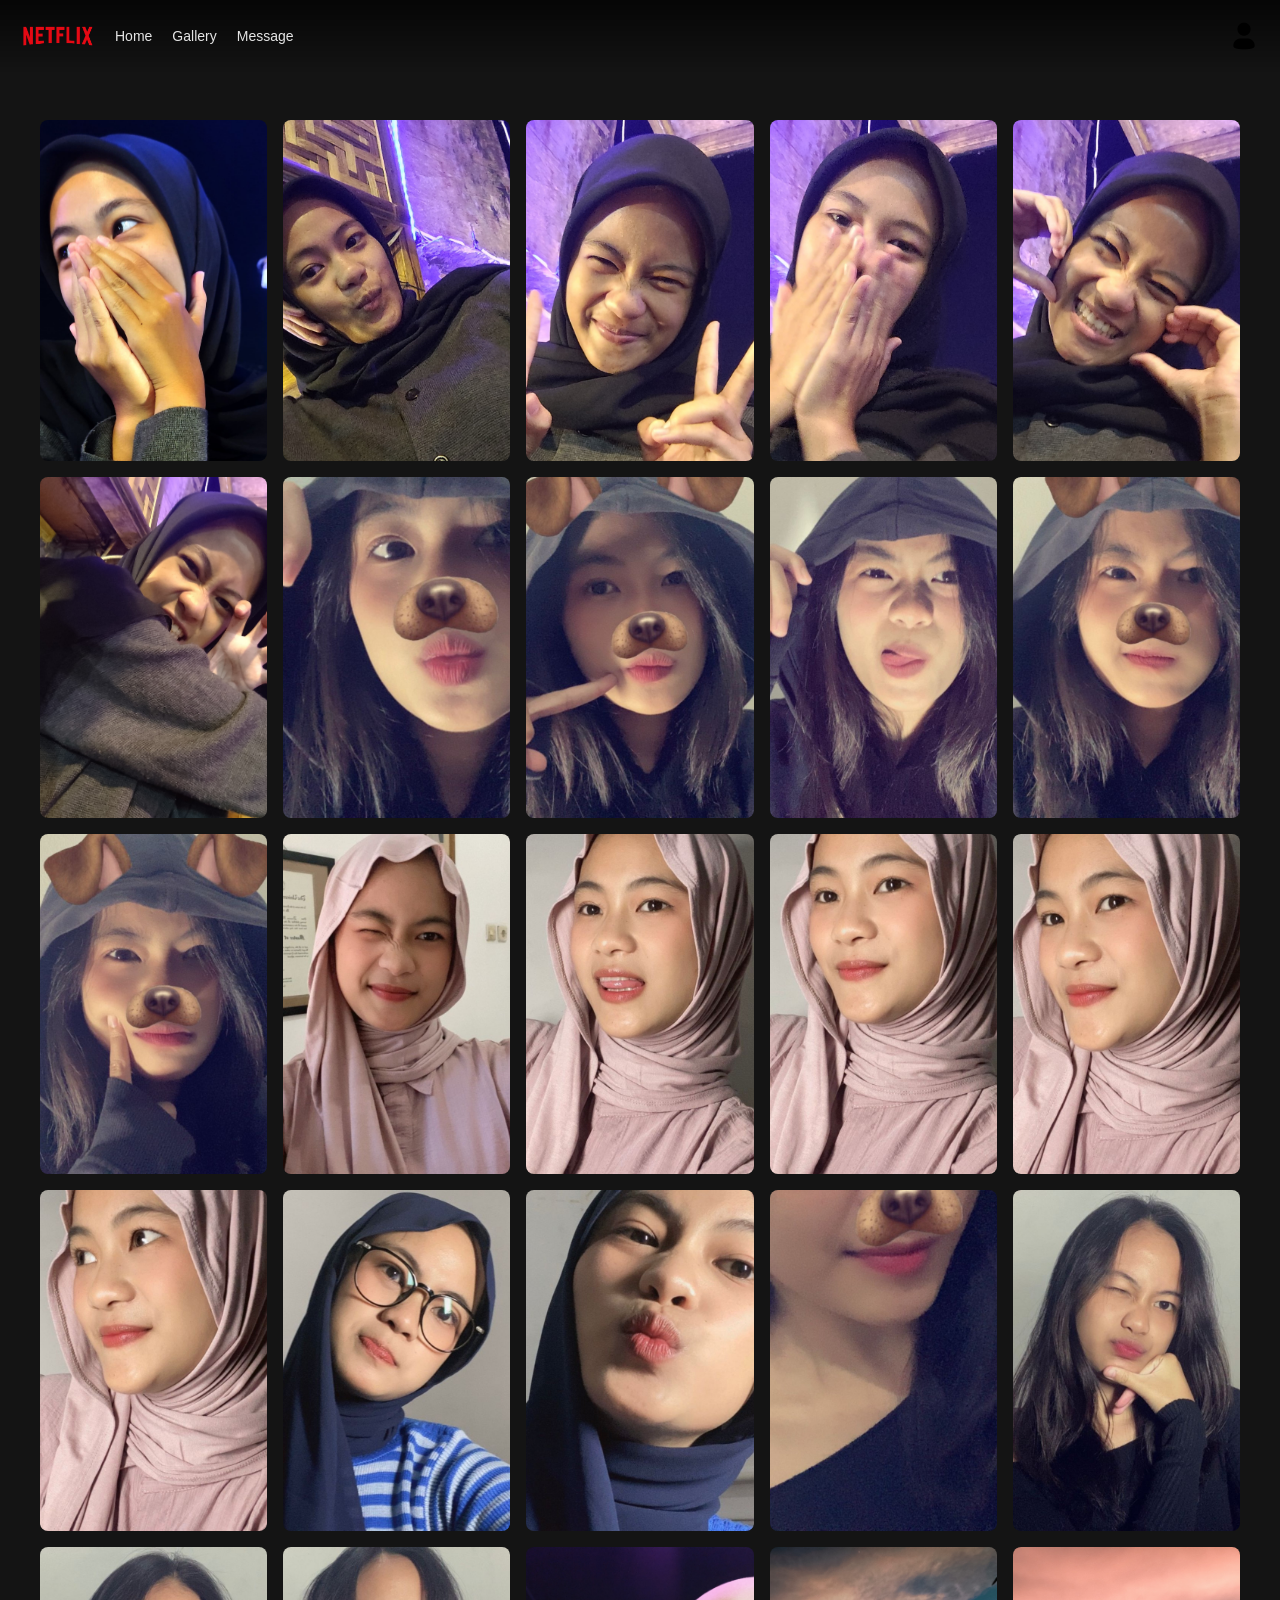
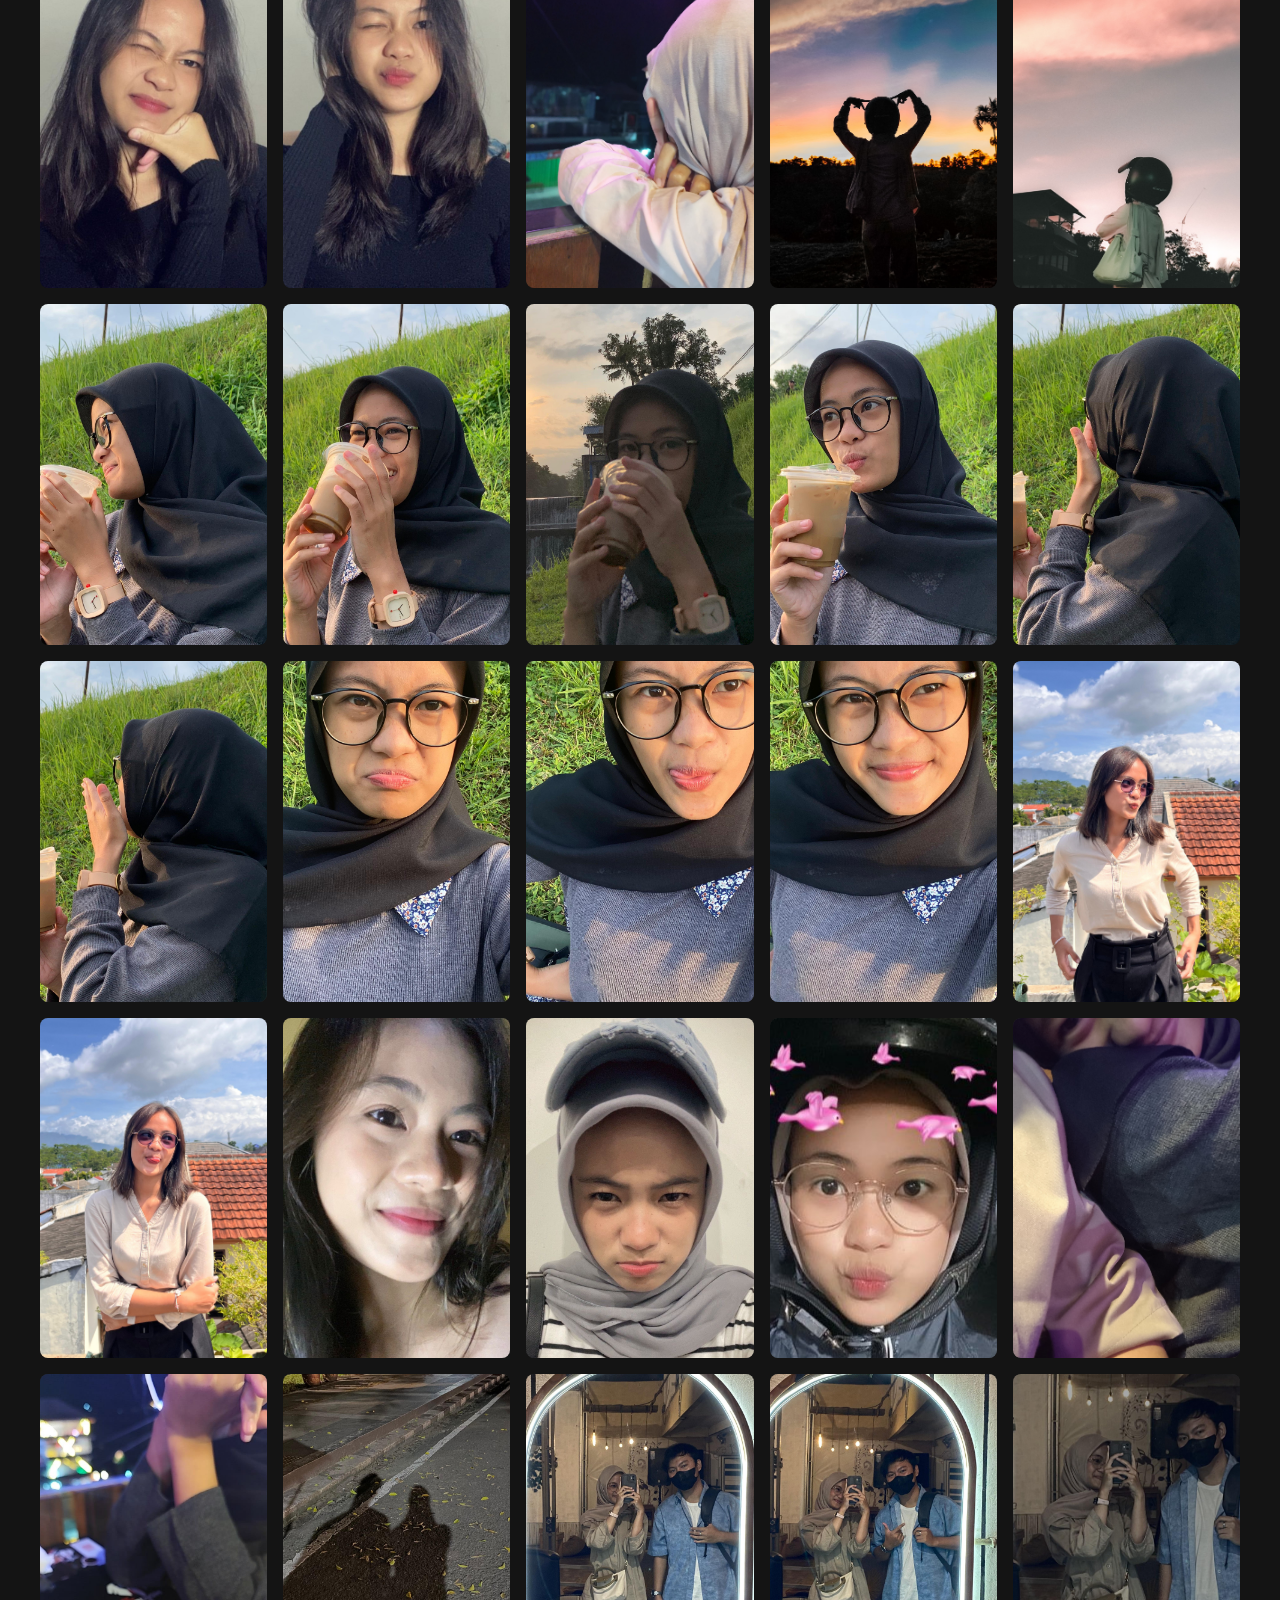
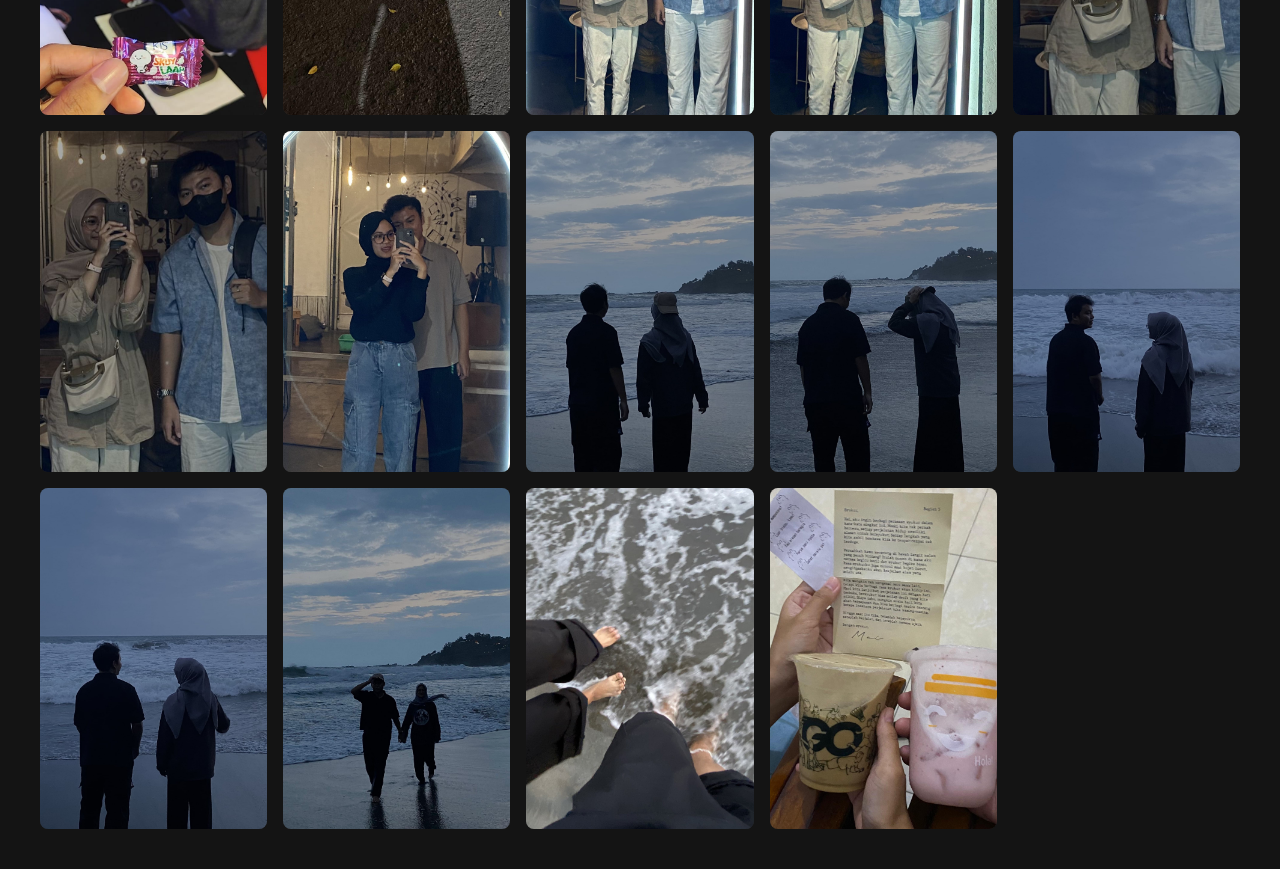
<file: gallery.html>
<!DOCTYPE html>
<html lang="en">
  <head>
    <meta charset="UTF-8" />
    <meta name="viewport" content="width=device-width, initial-scale=1.0" />
    <link rel="stylesheet" href="css/style.css" />
    <link rel="stylesheet" href="css/gallery.css" />
    <title>Gallery - Netflix Clone</title>
    <style></style>
  </head>
  <body>
    <nav class="navbar">
      <div class="nav-left">
        <img src="images/Icon.png" alt="Netflix" class="netflix-logo" />
        <div class="nav-links">
          <a href="index.html">Home</a>
          <a href="gallery.html">Gallery</a>
          <a href="message.html">Message</a>
        </div>
      </div>
      <div class="nav-right">
        <img src="images/user.png" alt="Profile" class="profile-img" style="cursor: pointer" />
        <img src="images/menu.png" class="menu" />
      </div>
    </nav>

    <div class="gallery-container">
      <div class="gallery-grid">
        <div class="gallery-item">
          <img src="images/gallery/dy-01.jpg" alt="Gallery Image 1" />
        </div>
        <div class="gallery-item">
          <img src="images/gallery/dy-02.jpg" alt="Gallery Image 2" />
        </div>
        <div class="gallery-item">
          <img src="images/gallery/dy-03.jpg" alt="Gallery Image 3" />
        </div>
        <div class="gallery-item">
          <img src="images/gallery/dy-04.jpg" alt="Gallery Image 4" />
        </div>
        <div class="gallery-item">
          <img src="images/gallery/dy-05.jpg" alt="Gallery Image 5" />
        </div>
        <div class="gallery-item">
          <img src="images/gallery/dy-06.jpg" alt="Gallery Image 6" />
        </div>
        <div class="gallery-item">
          <img src="images/gallery/dy-07.jpg" alt="Gallery Image 7" />
        </div>
        <div class="gallery-item">
          <img src="images/gallery/dy-08.jpg" alt="Gallery Image 8" />
        </div>
        <div class="gallery-item">
          <img src="images/gallery/dy-09.jpg" alt="Gallery Image 9" />
        </div>
        <div class="gallery-item">
          <img src="images/gallery/dy-11.jpg" alt="Gallery Image 11" />
        </div>
        <div class="gallery-item">
          <img src="images/gallery/dy-12.jpg" alt="Gallery Image 12" />
        </div>
        <div class="gallery-item">
          <img src="images/gallery/dy-13.jpg" alt="Gallery Image 13" />
        </div>
        <div class="gallery-item">
          <img src="images/gallery/dy-14.jpg" alt="Gallery Image 14" />
        </div>
        <div class="gallery-item">
          <img src="images/gallery/dy-15.jpg" alt="Gallery Image 15" />
        </div>
        <div class="gallery-item">
          <img src="images/gallery/dy-16.jpg" alt="Gallery Image 16" />
        </div>
        <div class="gallery-item">
          <img src="images/gallery/dy-17.jpg" alt="Gallery Image 17" />
        </div>
        <div class="gallery-item">
          <img src="images/gallery/dy-18.jpg" alt="Gallery Image 18" />
        </div>
        <div class="gallery-item">
          <img src="images/gallery/dy-19.jpg" alt="Gallery Image 19" />
        </div>
        <div class="gallery-item">
          <img src="images/gallery/dy-20.jpg" alt="Gallery Image 20" />
        </div>
        <div class="gallery-item">
          <img src="images/gallery/dy-21.jpg" alt="Gallery Image 21" />
        </div>
        <div class="gallery-item">
          <img src="images/gallery/dy-22.jpg" alt="Gallery Image 22" />
        </div>
        <div class="gallery-item">
          <img src="images/gallery/dy-23.jpg" alt="Gallery Image 23" />
        </div>
        <div class="gallery-item">
          <img src="images/gallery/dy-24.jpg" alt="Gallery Image 24" />
        </div>
        <div class="gallery-item">
          <img src="images/gallery/dy-10.jpg" alt="Gallery Image 10" />
        </div>
        <div class="gallery-item">
          <img src="images/gallery/dy-25.jpg" alt="Gallery Image 25" />
        </div>
        <div class="gallery-item">
          <img src="images/gallery/dy-26.jpg" alt="Gallery Image 26" />
        </div>
        <div class="gallery-item">
          <img src="images/gallery/dy-27.jpg" alt="Gallery Image 27" />
        </div>
        <div class="gallery-item">
          <img src="images/gallery/dy-28.jpg" alt="Gallery Image 28" />
        </div>
        <div class="gallery-item">
          <img src="images/gallery/dy-29.jpg" alt="Gallery Image 29" />
        </div>
        <div class="gallery-item">
          <img src="images/gallery/dy-30.jpg" alt="Gallery Image 30" />
        </div>
        <div class="gallery-item">
          <img src="images/gallery/dy-31.jpg" alt="Gallery Image 31" />
        </div>

        <div class="gallery-item">
          <img src="images/gallery/dy-32.jpg" alt="Gallery Image 32" />
        </div>
        <div class="gallery-item">
          <img src="images/gallery/dy-33.jpg" alt="Gallery Image 33" />
        </div>
        <div class="gallery-item">
          <img src="images/gallery/dy-34.jpg" alt="Gallery Image 34" />
        </div>
        <div class="gallery-item">
          <img src="images/gallery/dy-35.jpg" alt="Gallery Image 35" />
        </div>
        <div class="gallery-item">
          <img src="images/gallery/dy-36.jpg" alt="Gallery Image 36" />
        </div>
        <div class="gallery-item">
          <img src="images/gallery/dy-37.jpg" alt="Gallery Image 37" />
        </div>
        <div class="gallery-item">
          <img src="images/gallery/dy-38.jpg" alt="Gallery Image 38" />
        </div>
        <div class="gallery-item">
          <img src="images/gallery/dy-39.jpg" alt="Gallery Image 39" />
        </div>

        <div class="gallery-item">
          <img src="images/gallery/dyar-01.jpg" alt="Gallery Image 40" />
        </div>
        <div class="gallery-item">
          <img src="images/gallery/dyar-02.jpg" alt="Gallery Image 41" />
        </div>
        <div class="gallery-item">
          <img src="images/gallery/dyar-03.jpg" alt="Gallery Image 42" />
        </div>
        <div class="gallery-item">
          <img src="images/gallery/dyar-04.jpg" alt="Gallery Image 43" />
        </div>
        <div class="gallery-item">
          <img src="images/gallery/dyar-05.jpg" alt="Gallery Image 44" />
        </div>
        <div class="gallery-item">
          <img src="images/gallery/dyar-13.jpg" alt="Gallery Image 45" />
        </div>
        <div class="gallery-item">
          <img src="images/gallery/dyar-14.jpg" alt="Gallery Image 46" />
        </div>
        <div class="gallery-item">
          <img src="images/gallery/dyar-06.jpg" alt="Gallery Image 47" />
        </div>
        <div class="gallery-item">
          <img src="images/gallery/dyar-07.jpg" alt="Gallery Image 48" />
        </div>
        <div class="gallery-item">
          <img src="images/gallery/dyar-08.jpg" alt="Gallery Image 49" />
        </div>
        <div class="gallery-item">
          <img src="images/gallery/dyar-09.jpg" alt="Gallery Image 50" />
        </div>
        <div class="gallery-item">
          <img src="images/gallery/dyar-10.jpg" alt="Gallery Image 51" />
        </div>
        <div class="gallery-item">
          <img src="images/gallery/dyar-15.jpg" alt="Gallery Image 52" />
        </div>
        <div class="gallery-item">
          <img src="images/gallery/dyar-11.jpg" alt="Gallery Image 53" />
        </div>
        <div class="gallery-item">
          <img src="images/gallery/dyar-12.jpg" alt="Gallery Image 54" />
        </div>
      </div>
    </div>

    <script src="js/script.js"></script>
  </body>
</html>
</file>
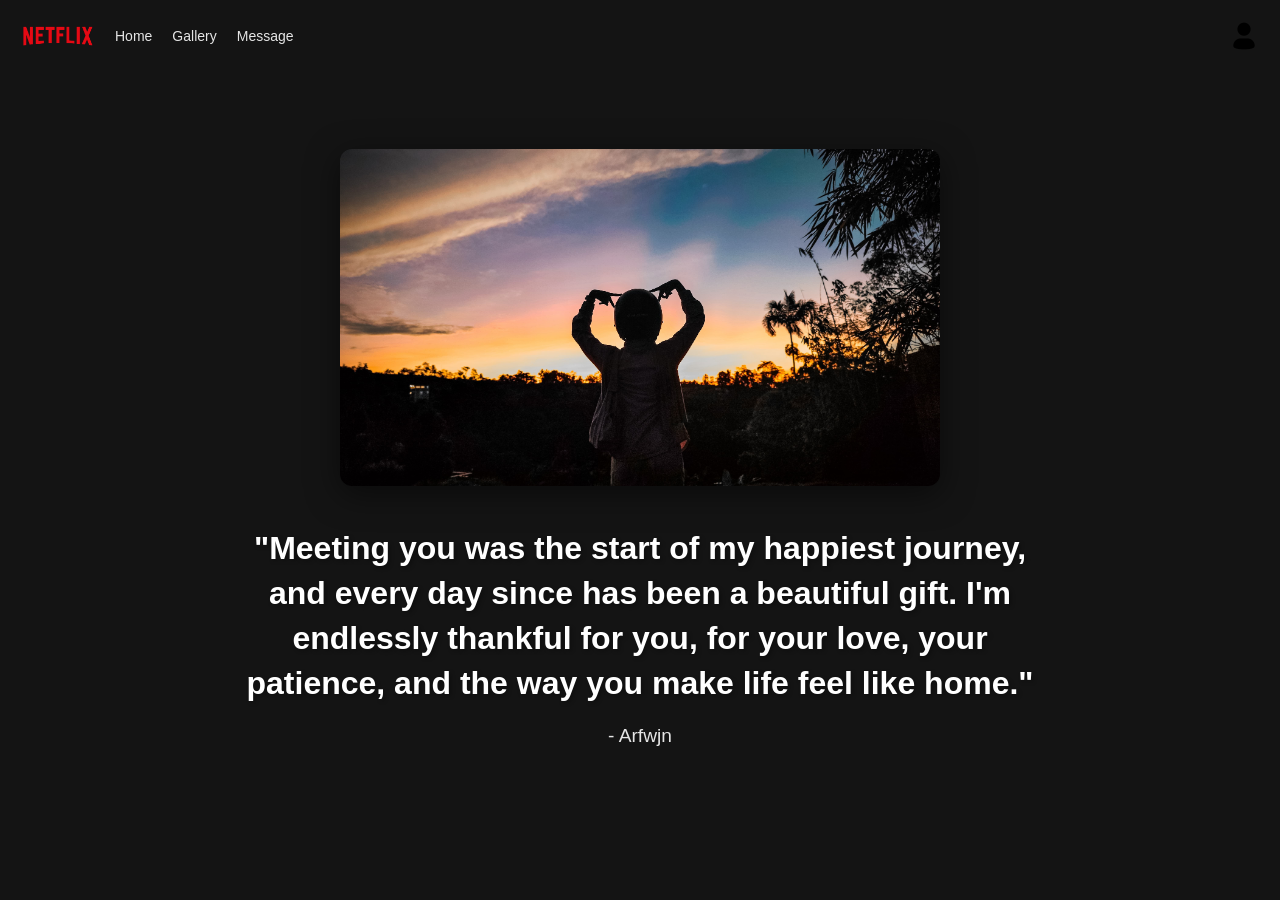
<file: message.html>
<!DOCTYPE html>
<html lang="en">
  <head>
    <meta charset="UTF-8" />
    <meta name="viewport" content="width=device-width, initial-scale=1.0" />
    <link rel="stylesheet" href="css/style.css" />
    <link rel="stylesheet" href="css/message.css" />
    <title>Message - Netflix Clone</title>
  </head>
  <body>
    <nav class="navbar">
      <div class="nav-left">
        <img src="images/Icon.png" alt="Netflix" class="netflix-logo" />
        <div class="nav-links">
          <a href="index.html">Home</a>
          <a href="gallery.html">Gallery</a>
          <a href="message.html">Message</a>
        </div>
      </div>
      <div class="nav-right">
        <img src="images/user.png" alt="Profile" class="profile-img" style="cursor: pointer" />
        <img src="images/menu.png" class="menu" />
      </div>
    </nav>

    <div class="message-container">
      <div class="message-content">
        <div class="image-wrapper">
          <img src="images/dy-message.jpg" alt="Inspirational Image" class="message-image" />
        </div>
        <div class="message-quote">
          "Meeting you was the start of my happiest journey, and every day since has been a beautiful gift. I'm endlessly thankful for you, for your love, your patience, and the way you make life feel
          like home."
        </div>
        <div class="message-author">- Arfwjn</div>
      </div>
    </div>

    <script src="js/script.js"></script>
  </body>
</html>
</file>
<file: css/style.css>
* {
  margin: 0;
  padding: 0;
  box-sizing: border-box;
  font-family: Arial, sans-serif;
}

body {
  background-color: #141414;
  color: white;
  overflow-x: hidden;
}

.navbar {
  position: fixed;
  top: 0;
  width: 100%;
  padding: 15px 4%;
  display: flex;
  justify-content: space-between;
  align-items: center;
  z-index: 1000;
  background: linear-gradient(
    to bottom,
    rgba(0, 0, 0, 0.7) 0%,
    rgba(0, 0, 0, 0) 100%
  );
}

.nav-left {
  display: flex;
  align-items: center;
  gap: 20px;
}

.nav-right {
  display: flex;
  align-items: center;
  gap: 20px;
}

.netflix-logo {
  height: 25px;
  width: auto;
  object-fit: contain;
}

.nav-links {
  display: flex;
  gap: 20px;
}

.nav-links a {
  color: #e5e5e5;
  text-decoration: none;
  font-size: 14px;
}

.profile-img {
  width: 32px;
  height: 32px;
  border-radius: 4px;
  object-fit: cover;
}

.menu {
  display: none;
  width: 32px;
  height: 32px;
  border-radius: 4px;
  object-fit: cover;
}

.hero {
  position: relative;
  height: 80vh;
  min-height: 400px;
  padding: 0 4%;
  display: flex;
  align-items: center;
  transition: background 0.5s ease;
  background: linear-gradient(to top, #141414, transparent),
    linear-gradient(to right, rgba(0, 0, 0, 0.8), transparent),
    url("/api/placeholder/1920/1080") center/cover;
  background-position: center;
  background-size: cover;
  background-repeat: no-repeat;
}

.hero-content {
  max-width: 600px;
  margin-top: 60px;
  opacity: 1;
  transition: opacity 0.3s ease;
}

.hero-title {
  font-size: clamp(2em, 5vw, 3em);
  margin-bottom: 20px;
}

.hero-description {
  font-size: clamp(1em, 2vw, 1.2em);
  margin-bottom: 20px;
  color: #e5e5e5;
}

.hero-buttons {
  display: flex;
  gap: 10px;
}

.btn {
  padding: clamp(8px, 2vw, 10px) clamp(16px, 3vw, 20px);
  border-radius: 4px;
  font-weight: bold;
  cursor: pointer;
  border: none;
  font-size: clamp(0.9em, 1.5vw, 1.1em);
}

.btn-play {
  background-color: white;
  color: black;
}

.btn-more {
  background-color: rgba(109, 109, 110, 0.7);
  color: white;
}

.content-row {
  width: 100%;
  position: relative;
  padding: 20px 0;
}

.row-header {
  padding: 20px 4%;
  display: flex;
  justify-content: space-between;
  align-items: center;
}

.row-title {
  font-size: clamp(1.2em, 2.5vw, 1.5em);
}

.slider-container {
  position: relative;
  width: 100%;
}

.thumbnails {
  display: flex;
  gap: 10px;
  padding: 20px 4%;
  overflow-x: auto;
  scroll-behavior: smooth;
  -webkit-overflow-scrolling: touch;
  scrollbar-width: none;
  -ms-overflow-style: none;
}

.thumbnails::-webkit-scrollbar {
  display: none;
}

.thumbnail {
  flex: 0 0 auto;
  width: clamp(140px, 25vw, 200px);
  aspect-ratio: 2/3;
  border-radius: 4px;
  transition: transform 0.3s;
  cursor: pointer;
  object-fit: cover;
}

.thumbnail:hover {
  transform: scale(1.05);
}

.slider-button {
  position: absolute;
  top: 50%;
  transform: translateY(-50%);
  width: 40px;
  height: 100%;
  background: rgba(0, 0, 0, 0.5);
  border: none;
  cursor: pointer;
  z-index: 100;
  display: flex;
  align-items: center;
  justify-content: center;
  opacity: 0;
  transition: opacity 0.3s;
}

.slider-button:hover {
  opacity: 1;
  background: rgba(0, 0, 0, 0.7);
}

.slider-button.prev {
  left: 0;
}

.slider-button.next {
  right: 0;
}

.slider-button::after {
  content: "";
  width: 15px;
  height: 15px;
  border-top: 3px solid white;
  border-right: 3px solid white;
}

.slider-button.prev::after {
  transform: rotate(-135deg);
  margin-left: 8px;
}

.slider-button.next::after {
  transform: rotate(45deg);
  margin-right: 8px;
}

.fade {
  opacity: 0;
}

@media (max-width: 768px) {
  .nav-links {
    position: fixed;
    top: 60px;
    left: -100%;
    width: 100%;
    height: calc(100vh - 60px);
    background: rgba(0, 0, 0, 0.9);
    flex-direction: column;
    padding: 20px;
    transition: 0.3s ease-in-out;
  }

  .nav-links.active {
    left: 0;
  }

  .nav-links a {
    font-size: 18px;
    padding: 15px 0;
  }

  .menu {
    display: block;
    cursor: pointer;
  }

  .thumbnails {
    padding: 20px 20px;
  }

  .slider-button {
    width: 40px;
  }
}
</file>
<file: css/gallery.css>
* {
  margin: 0;
  padding: 0;
  box-sizing: border-box;
  font-family: Arial, sans-serif;
}

body {
  background-color: #141414;
  color: white;
  overflow-x: hidden;
}

.navbar {
  position: fixed;
  top: 0;
  width: 100%;
  padding: 20px;
  display: flex;
  justify-content: space-between;
  align-items: center;
  z-index: 1000;
  background: #141414;
}

.nav-left {
  display: flex;
  align-items: center;
  gap: 20px;
}

.nav-right {
  display: flex;
  align-items: center;
  gap: 20px;
}

.netflix-logo {
  height: 25px;
  object-fit: contain;
}

.nav-links {
  display: flex;
  gap: 20px;
}

.nav-links a {
  color: #e5e5e5;
  text-decoration: none;
  font-size: 14px;
}

.gallery-container {
  margin-top: 80px;
  padding: 20px;
  max-width: 1600px;
  margin-left: auto;
  margin-right: auto;
}

.gallery-grid {
  display: grid;
  grid-template-columns: repeat(auto-fill, minmax(200px, 1fr));
  gap: 16px;
  padding: 20px;
}

.gallery-item {
  position: relative;
  overflow: hidden;
  border-radius: 8px;
  cursor: pointer;
  aspect-ratio: 2/3;
  background-color: #2a2a2a;
}

.gallery-item img {
  width: 100%;
  height: 100%;
  object-fit: cover;
  transition: transform 0.3s ease;
}

.gallery-item:hover img {
  transform: scale(1.05);
}

.gallery-item::after {
  content: "";
  position: absolute;
  bottom: 0;
  left: 0;
  right: 0;
  height: 40%;
  background: linear-gradient(to top, rgba(0, 0, 0, 0.8), transparent);
  opacity: 0;
  transition: opacity 0.3s ease;
}

.gallery-item:hover::after {
  opacity: 1;
}

/* Optimal columns for different screen sizes */
@media (min-width: 1440px) {
  .gallery-grid {
    grid-template-columns: repeat(6, 1fr);
  }
}

@media (max-width: 1439px) and (min-width: 1024px) {
  .gallery-grid {
    grid-template-columns: repeat(5, 1fr);
  }
}

@media (max-width: 1023px) and (min-width: 768px) {
  .gallery-grid {
    grid-template-columns: repeat(4, 1fr);
  }
}

@media (max-width: 767px) and (min-width: 480px) {
  .gallery-grid {
    grid-template-columns: repeat(3, 1fr);
  }
}

@media (max-width: 479px) {
  .gallery-grid {
    grid-template-columns: repeat(2, 1fr);
    gap: 12px;
    padding: 12px;
  }
}
</file>
<file: css/message.css>
* {
  margin: 0;
  padding: 0;
  box-sizing: border-box;
  font-family: Arial, sans-serif;
}

body {
  background-color: #141414;
  color: white;
  overflow-x: hidden;
}

.navbar {
  position: fixed;
  top: 0;
  width: 100%;
  padding: 20px;
  display: flex;
  justify-content: space-between;
  align-items: center;
  z-index: 1000;
  background: #141414;
}

.nav-left {
  display: flex;
  align-items: center;
  gap: 20px;
}

.nav-right {
  display: flex;
  align-items: center;
  gap: 20px;
}

.netflix-logo {
  height: 25px;
  object-fit: contain;
}

.nav-links {
  display: flex;
  gap: 20px;
}

.nav-links a {
  color: #e5e5e5;
  text-decoration: none;
  font-size: 14px;
  transition: color 0.3s ease;
}

.nav-links a:hover {
  color: #fff;
}

.message-container {
  min-height: 100vh;
  display: flex;
  justify-content: center;
  align-items: center;
  padding: 100px 20px;
}

.message-content {
  max-width: 800px;
  text-align: center;
  opacity: 0;
  animation: fadeIn 1s ease forwards;
}

.image-wrapper {
  position: relative;
  width: 100%;
  max-width: 600px;
  aspect-ratio: 16/9;
  margin: 0 auto 40px;
  overflow: hidden;
  border-radius: 12px;
  box-shadow: 0 8px 32px rgba(0, 0, 0, 0.5);
  transform: scale(0.95);
  opacity: 0;
  animation: scaleIn 1s ease forwards 0.3s;
}

.message-image {
  width: 100%;
  height: 100%;
  object-fit: cover;
  transition: transform 0.5s ease;
}

.image-wrapper:hover .message-image {
  transform: scale(1.05);
}

.image-wrapper::after {
  content: "";
  position: absolute;
  top: 0;
  left: -100%;
  width: 50%;
  height: 100%;
  background: linear-gradient(
    to right,
    transparent,
    rgba(255, 255, 255, 0.3),
    transparent
  );
  transform: skewX(-25deg);
  animation: shimmer 3s infinite;
}

.message-quote {
  font-size: 2em;
  font-weight: bold;
  margin-bottom: 20px;
  line-height: 1.4;
  opacity: 0;
  transform: translateY(30px);
  animation: fadeInUp 1s ease forwards 0.6s;
  text-shadow: 2px 2px 4px rgba(0, 0, 0, 0.3);
}

.message-author {
  font-size: 1.2em;
  color: #e5e5e5;
  opacity: 0;
  transform: translateY(30px);
  animation: fadeInUp 1s ease forwards 0.9s;
}

@keyframes fadeIn {
  to {
    opacity: 1;
  }
}

@keyframes scaleIn {
  to {
    opacity: 1;
    transform: scale(1);
  }
}

@keyframes fadeInUp {
  to {
    opacity: 1;
    transform: translateY(0);
  }
}

@keyframes shimmer {
  0% {
    left: -100%;
  }
  100% {
    left: 200%;
  }
}

/* New hover effects */
.message-author {
  position: relative;
  display: inline-block;
  padding-bottom: 4px;
}

.message-author::after {
  content: "";
  position: absolute;
  bottom: 0;
  left: 50%;
  width: 0;
  height: 2px;
  background: #e50914;
  transition: all 0.3s ease;
}

.message-author:hover::after {
  width: 100%;
  left: 0;
}

@media (max-width: 768px) {
  .message-quote {
    font-size: 1.5em;
  }

  .message-author {
    font-size: 1em;
  }

  .image-wrapper {
    aspect-ratio: 4/3;
  }
}

@media (max-width: 480px) {
  .message-quote {
    font-size: 1.2em;
  }

  .image-wrapper {
    aspect-ratio: 1/1;
  }
}
</file>
